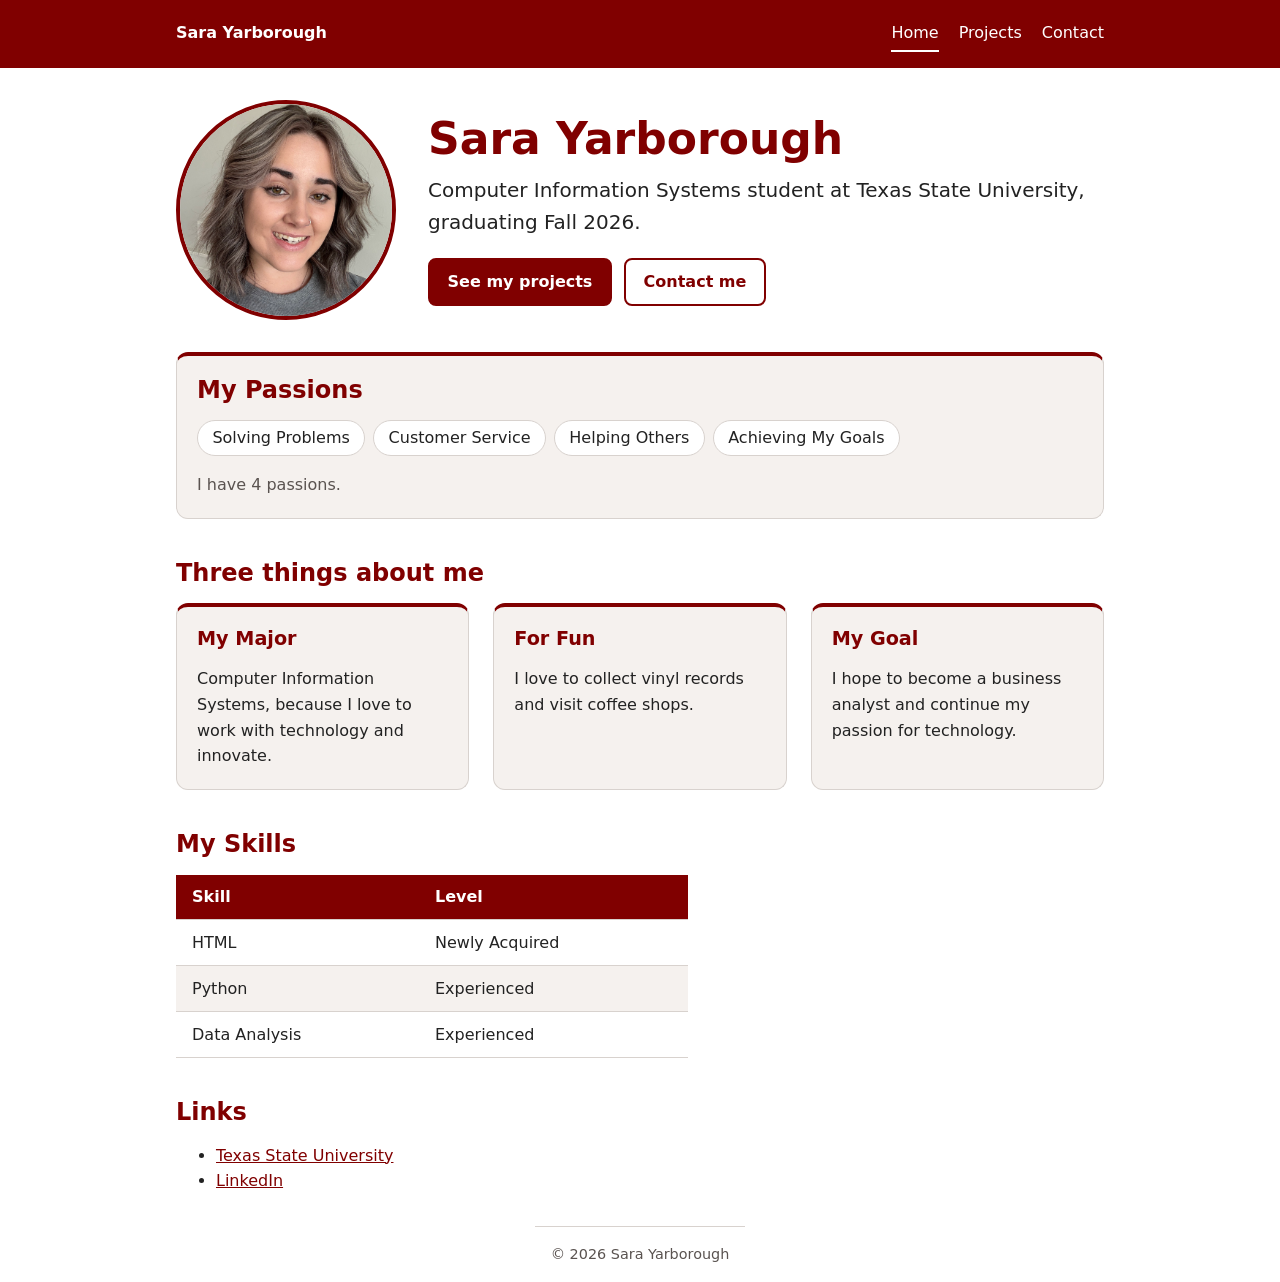
<file: index.html>
<!DOCTYPE html>
<html lang="en">
<head>
  <meta charset="UTF-8">
  <!-- Checklist 3: the viewport meta tag -->
  <meta name="viewport" content="width=device-width, initial-scale=1">
  <meta name="description" content="Sara Yarborough, Computer Information Systems student at Texas State University.">
  <title>Sara Yarborough</title>
  <link rel="stylesheet" href="styles.css">
</head>
<body>
  <a class="skip-link" href="#main">Skip to content</a>
  <header class="site-header">
    <nav class="container" aria-label="Main">
      <a class="brand" href="index.html">Sara Yarborough</a>
      <div class="nav-links"><a href="index.html" aria-current="page">Home</a><a href="project.html">Projects</a><a href="contact.html">Contact</a></div>
    </nav>
  </header>

  <main id="main" class="container">
    <section class="hero">
      <img class="headshot" src="images/headshot.jpeg" alt="Headshot of Sara Yarborough" width="220" height="220">
      <div>
        <h1>Sara Yarborough</h1>
        <p id="intro">Computer Information Systems student at Texas State University, graduating Fall 2026.</p>
        <p class="hero-actions">
          <a class="button" href="project.html">See my projects</a>
          <a class="button button-outline" href="contact.html">Contact me</a>
        </p>
      </div>
    </section>

    <section class="card passions">
      <h2>My Passions</h2>
      <!-- Checklist 1: empty on purpose. script.js builds the items from the array. -->
      <ul id="list"></ul>
      <p id="count"></p>
    </section>

    <h2>Three things about me</h2>
    <section class="cards">
      <div class="card">
        <h3>My Major</h3>
        <p>Computer Information Systems, because I love to work with technology and innovate.</p>
      </div>
      <div class="card">
        <h3>For Fun</h3>
        <p>I love to collect vinyl records and visit coffee shops.</p>
      </div>
      <div class="card">
        <h3>My Goal</h3>
        <p>I hope to become a business analyst and continue my passion for technology.</p>
      </div>
    </section>

    <h2>My Skills</h2>
    <div class="table-wrap">
      <table>
        <thead><tr><th scope="col">Skill</th><th scope="col">Level</th></tr></thead>
        <tbody>
          <tr><td>HTML</td><td>Newly Acquired</td></tr>
          <tr><td>Python</td><td>Experienced</td></tr>
          <tr><td>Data Analysis</td><td>Experienced</td></tr>
        </tbody>
      </table>
    </div>

    <h2>Links</h2>
    <ul>
      <li><a href="https://www.txst.edu" target="_blank" rel="noopener">Texas State University</a></li>
      <li><a href="https://www.linkedin.com/in/sara-yarborough-57a760211/" target="_blank" rel="noopener">LinkedIn</a></li>
    </ul>
  </main>

  <footer class="container">
    <p>&copy; 2026 Sara Yarborough</p>
  </footer>
  <button class="back-to-top" type="button" aria-label="Back to top" hidden>↑ Back to Top</button>
  <script src="script.js"></script>
  <!--
  Assignment 7:
  1. The design principle I fixed, and what I changed: 
  2. The tools and AI I used: I used Claude and Copilot to help me with the code. \\
  -->
</body>
</html>
</file>
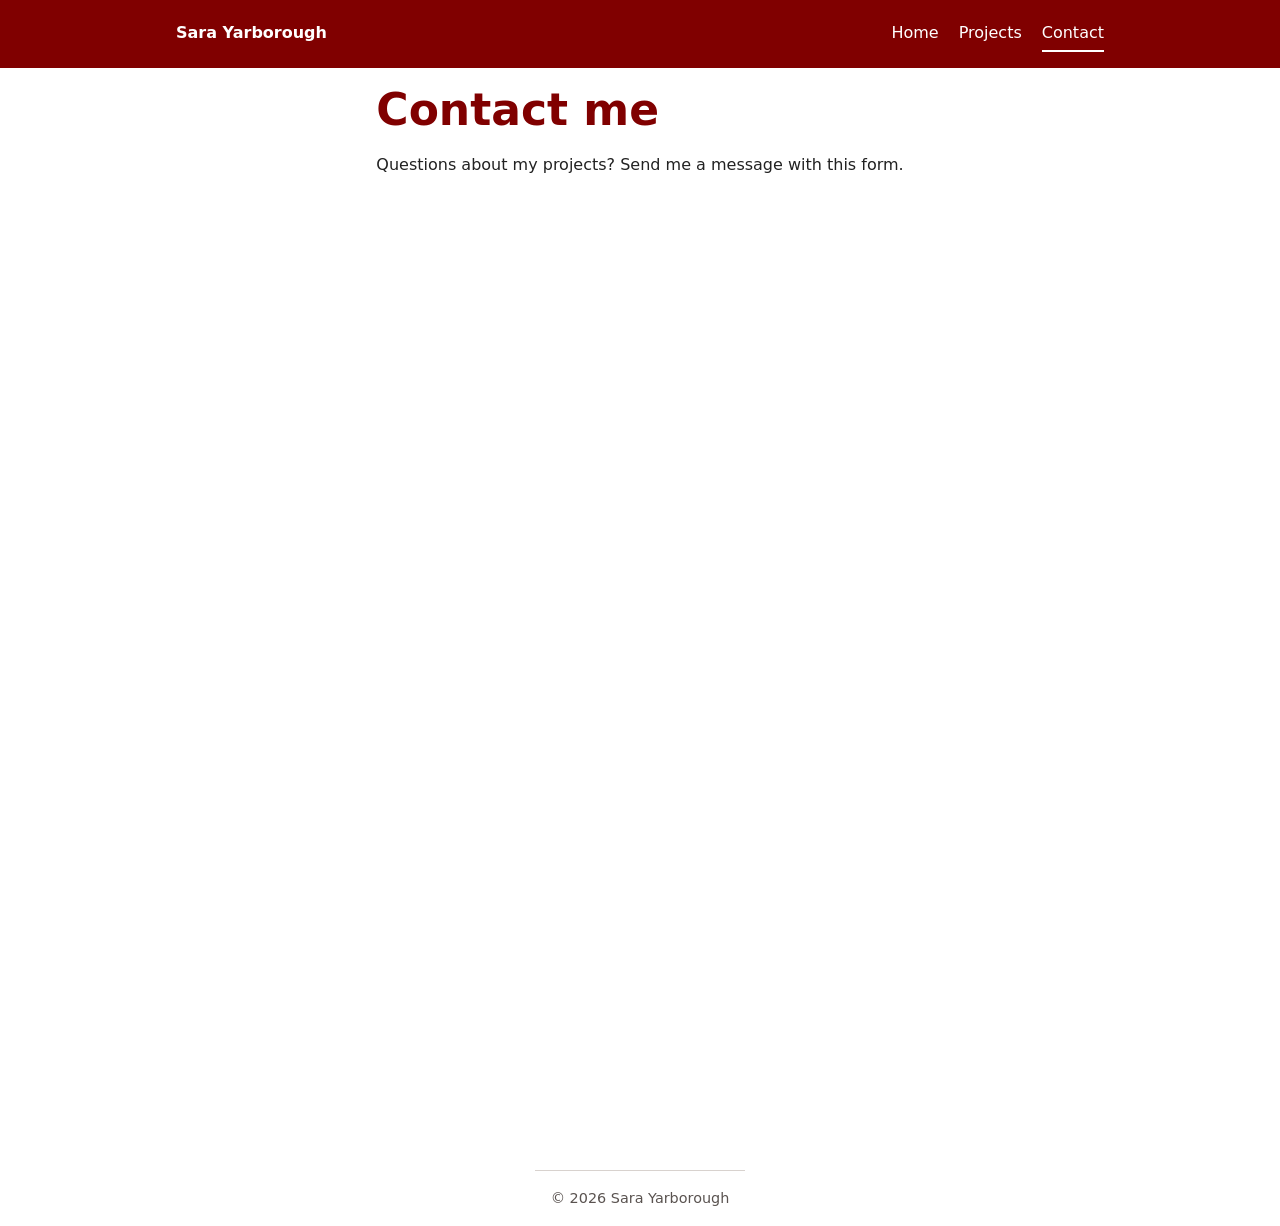
<file: contact.html>
<!DOCTYPE html>
<html lang="en">
<head>
  <meta charset="UTF-8">
  <!-- Checklist 3: the viewport meta tag -->
  <meta name="viewport" content="width=device-width, initial-scale=1">
  <meta name="description" content="Sara Yarborough, Computer Information Systems student at Texas State University.">
  <title>Contact | Sara Yarborough</title>
  <link rel="stylesheet" href="styles.css">
</head>
<body>
  <a class="skip-link" href="#main">Skip to content</a>
  <header class="site-header">
    <nav class="container" aria-label="Main">
      <a class="brand" href="index.html">Sara Yarborough</a>
      <div class="nav-links"><a href="index.html">Home</a><a href="project.html">Projects</a><a href="contact.html" aria-current="page">Contact</a></div>
    </nav>
  </header>

  <main id="main" class="container">
    <h1>Contact me</h1>
    <p>Questions about my projects? Send me a message with this form.</p>

    <section class="contact-form">
      <iframe title="Contact form" src="https://docs.google.com/forms/d/e/1FAIpQLSeBxUCiFhONGzxKFMOmTgQihMaFI3qMS4XDzKIjr2WVsTUYcA/viewform?embedded=true">Loading…</iframe>
    </section>
  </main>

  <footer class="container">
    <p>&copy; 2026 Sara Yarborough</p>
  </footer>
  <button class="back-to-top" type="button" aria-label="Back to top" hidden>↑ Back to Top</button>
  <script src="script.js"></script>
</body>
</html>
</file>
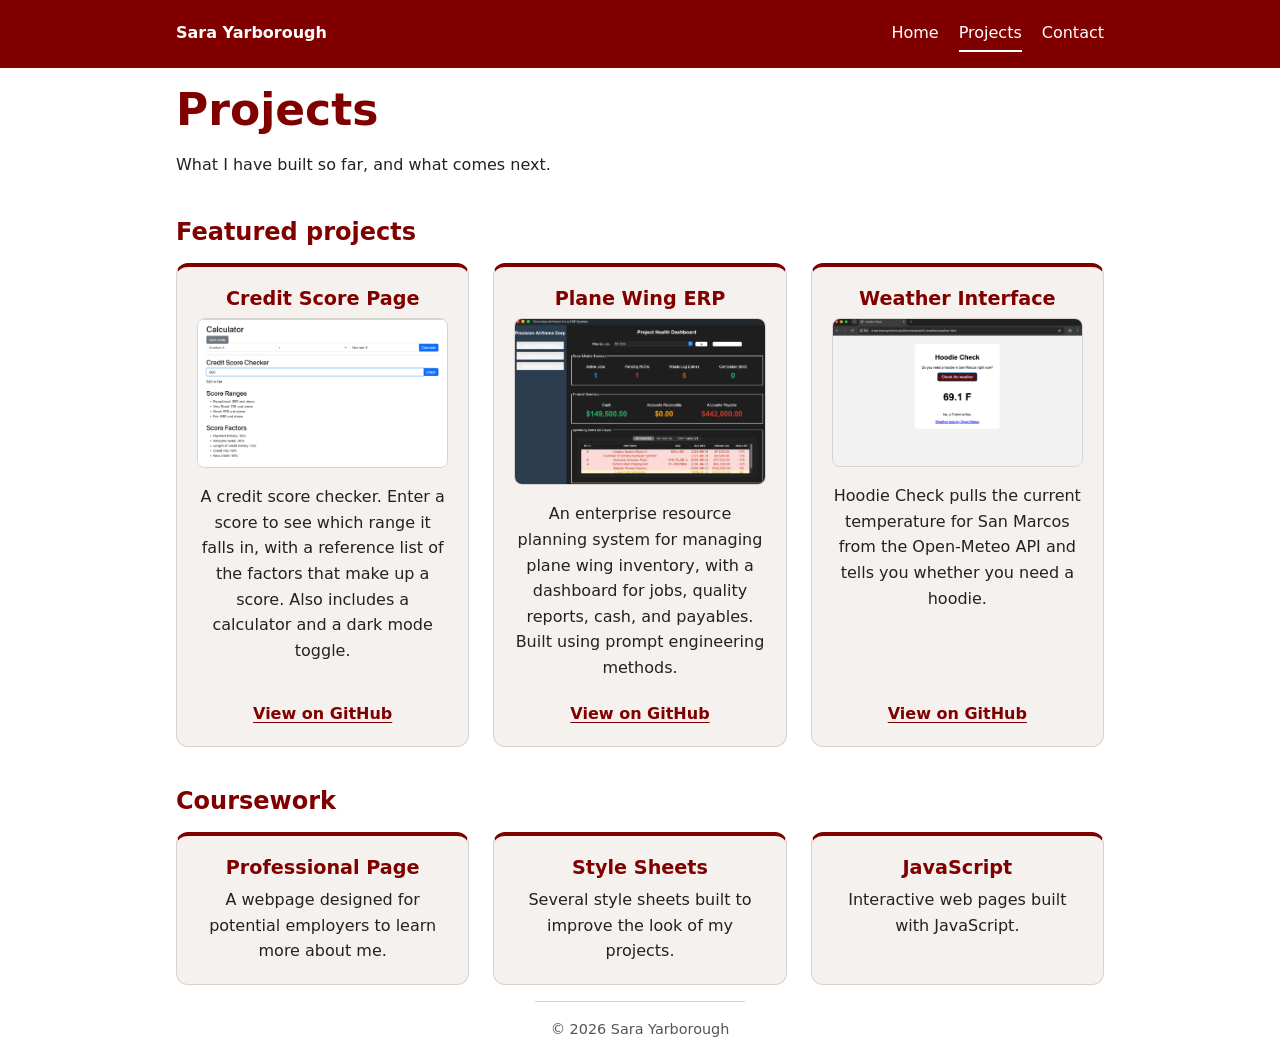
<file: project.html>
<!DOCTYPE html>
<html lang="en">
<head>
  <meta charset="UTF-8">
  <!-- Checklist 3: the viewport meta tag -->
  <meta name="viewport" content="width=device-width, initial-scale=1">
  <meta name="description" content="Sara Yarborough, Computer Information Systems student at Texas State University.">
  <title>Projects | Sara Yarborough</title>
  <link rel="stylesheet" href="styles.css">
</head>
<body>
  <a class="skip-link" href="#main">Skip to content</a>
  <header class="site-header">
    <nav class="container" aria-label="Main">
      <a class="brand" href="index.html">Sara Yarborough</a>
      <div class="nav-links"><a href="index.html">Home</a><a href="project.html" aria-current="page">Projects</a><a href="contact.html">Contact</a></div>
    </nav>
  </header>

  <main id="main" class="container">
    <h1>Projects</h1>
    <p>What I have built so far, and what comes next.</p>

    <h2>Featured projects</h2>
    <!-- Checklist 4: grid. One column on a phone, three on wider screens. -->
    <section class="gallery">
      <article class="card project-card">
        <h3>Credit Score Page</h3>
        <img class="project-image" src="images/Credit%20Score%20Image.png" alt="Credit Score Checker showing that a score of 660 is Fair, with score ranges and score factors listed below" width="2398" height="1428" loading="lazy">
        <p>A credit score checker. Enter a score to see which range it falls in, with a reference list of the factors that make up a score. Also includes a calculator and a dark mode toggle.</p>
        <a class="project-link" href="https://github.com/sarayarborough/Credit-Score-Checker" target="_blank" rel="noopener" aria-label="View the Credit Score Page on GitHub">View on GitHub</a>
      </article>
      <article class="card project-card">
        <h3>Plane Wing ERP</h3>
        <img class="project-image" src="images/Plane%20ERP%20Image.png" alt="Precision Airframe Corp ERP dashboard showing active jobs, cash, accounts payable, and upcoming alerts" width="2170" height="1442" loading="lazy">
        <p>An enterprise resource planning system for managing plane wing inventory, with a dashboard for jobs, quality reports, cash, and payables. Built using prompt engineering methods.</p>
        <a class="project-link" href="https://github.com/sarayarborough/Plane-Wing-ERP" target="_blank" rel="noopener" aria-label="View the Plane Wing ERP on GitHub">View on GitHub</a>
      </article>
      <article class="card project-card">
        <h3>Weather Interface</h3>
        <img class="project-image" src="images/Weather%20Checker%20Image.png" alt="Hoodie Check page showing 69.1 F and the message: No, a T-shirt is fine." width="2392" height="1414" loading="lazy">
        <p>Hoodie Check pulls the current temperature for San Marcos from the Open-Meteo API and tells you whether you need a hoodie.</p>
        <a class="project-link" href="https://github.com/sarayarborough/Weather-Interface" target="_blank" rel="noopener" aria-label="View the Weather Interface on GitHub">View on GitHub</a>
      </article>
    </section>

    <h2>Coursework</h2>
    <section class="gallery">
      <article class="card project-card">
        <h3>Professional Page</h3>
        <p>A webpage designed for potential employers to learn more about me.</p>
      </article>
      <article class="card project-card">
        <h3>Style Sheets</h3>
        <p>Several style sheets built to improve the look of my projects.</p>
      </article>
      <article class="card project-card">
        <h3>JavaScript</h3>
        <p>Interactive web pages built with JavaScript.</p>
      </article>
    </section>
  </main>

  <footer class="container">
    <p>&copy; 2026 Sara Yarborough</p>
  </footer>
  <button class="back-to-top" type="button" aria-label="Back to top" hidden>↑ Back to Top</button>
  <script src="script.js"></script>
</body>
</html>
</file>
<file: styles.css>
/* styles.css: one stylesheet for all three pages. Mobile-first: the rules
   outside the @media blocks are the phone layout; the blocks at the bottom add columns.
   Flexbox lines items up in one direction (nav, three cards); Grid does rows and columns (projects). */

* { box-sizing: border-box; }

:root {
  --brand: #800000;
  --brand-dark: #5c0000;
  --light: #f5f1ee;
  --text: #222222;
  --muted: #5a5350;
  --border: #d8d2ce;
  --radius: 0.75rem;
  --space: 1rem;
}

html { scroll-padding-top: 1rem; }

body {
  margin: 0;
  min-height: 100vh;
  display: flex;
  flex-direction: column;
  font-family: system-ui, -apple-system, "Segoe UI", sans-serif;
  line-height: 1.6;
  color: var(--text);
}
main { flex: 1; }

/* Type scale */
h1, h2, h3 { color: var(--brand); line-height: 1.2; text-wrap: balance; }
h1 { font-size: clamp(2rem, 5vw, 2.75rem); margin: 0 0 0.5rem; }
h2 { font-size: 1.5rem; margin: 2.5rem 0 1rem; }
h3 { font-size: 1.2rem; margin: 0 0 0.5rem; }
p { max-width: 65ch; }
a { color: var(--brand); }
img, iframe { max-width: 100%; }
#intro { font-size: 1.25rem; margin-top: 0; }

:focus-visible { outline: 3px solid var(--brand); outline-offset: 3px; }
.site-header :focus-visible { outline-color: #fff; }

.skip-link { position: absolute; left: -999px; background: #fff; padding: 0.5rem 1rem; z-index: 20; }
.skip-link:focus { left: 0.5rem; top: 0.5rem; }

/* Checklist 6: centered container */
.container { max-width: 960px; margin: 0 auto; padding: var(--space); }

/* Checklist 1: nav bar (Flexbox) */
.site-header { background: var(--brand); }
nav { display: flex; justify-content: space-between; align-items: center; flex-wrap: wrap; gap: var(--space); }
.nav-links { display: flex; gap: 1.25rem; }
nav a { color: #fff; text-decoration: none; padding: 0.25rem 0; border-bottom: 2px solid transparent; }
nav a:hover, nav a[aria-current="page"] { border-bottom-color: #fff; }
.brand { font-weight: 700; }

/* Home hero */
.hero { display: grid; gap: 1.5rem; align-items: center; padding-top: 1rem; }
.headshot {
  width: 180px; height: 180px;
  object-fit: cover; object-position: center 25%;
  border-radius: 50%; border: 4px solid var(--brand);
}
.hero-actions { display: flex; flex-wrap: wrap; gap: 0.75rem; margin: 1.25rem 0 0; }
.button {
  display: inline-block; padding: 0.6rem 1.1rem; border-radius: 0.5rem;
  background: var(--brand); color: #fff; border: 2px solid var(--brand);
  font-weight: 600; text-decoration: none;
}
.button:hover { background: var(--brand-dark); border-color: var(--brand-dark); }
.button-outline { background: transparent; color: var(--brand); }
.button-outline:hover { background: var(--light); color: var(--brand-dark); }

/* Cards */
.card { background: var(--light); border: 1px solid var(--border); border-top: 4px solid var(--brand); border-radius: var(--radius); padding: 1.25rem; }
.card > :last-child { margin-bottom: 0; }
.card h2 { margin-top: 0; }

/* Passions list (built by script.js) */
#list { list-style: none; margin: 0; padding: 0; display: flex; flex-wrap: wrap; gap: 0.5rem; }
#list li { background: #fff; border: 1px solid var(--border); border-radius: 999px; padding: 0.25rem 0.9rem; }
#count { color: var(--muted); margin: 1rem 0 0; }

/* Skills table */
.table-wrap { overflow-x: auto; }
table { border-collapse: collapse; width: 100%; max-width: 32rem; }
th, td { padding: 0.6rem 1rem; text-align: left; border-bottom: 1px solid var(--border); }
thead th { background: var(--brand); color: #fff; }
tbody tr:nth-child(even) { background: var(--light); }

/* Projects */
.project-card { display: flex; flex-direction: column; min-width: 0; text-align: center; }
.project-card p { margin: 0 0 1.25rem; }
.project-image {
  display: block; width: 100%; height: auto;
  max-height: 13rem; object-fit: contain; object-position: top center;
  margin-bottom: 1rem; border: 1px solid var(--border); border-radius: 0.5rem; background: #fff;
}
.project-link { align-self: center; margin-top: auto; font-weight: 700; text-underline-offset: 0.2em; }

/* Contact */
.contact-form { display: flex; justify-content: center; }
.contact-form iframe { width: 100%; max-width: 640px; height: 960px; border: 0; }

footer { margin-top: 3rem; border-top: 1px solid var(--border); color: var(--muted); font-size: 0.9rem; }
footer p { margin: 0; }

.back-to-top {
  position: fixed; right: 1rem; bottom: 1rem; z-index: 10;
  border: 0; border-radius: 0.5rem; padding: 0.75rem 1rem;
  background: var(--brand); color: #fff; font: inherit; cursor: pointer;
}
.back-to-top:hover { background: var(--brand-dark); }
.back-to-top[hidden] { display: none; }

/* Checklist 4: grid, one column on phones */
.cards, .gallery { display: grid; grid-template-columns: 1fr; gap: 1.5rem; }

/* Checklist 5: media queries add columns on wider screens */
@media (min-width: 600px) {
  .hero { grid-template-columns: auto 1fr; gap: 2rem; }
  .headshot { width: 220px; height: 220px; }
  .cards { display: flex; gap: 1.5rem; }   /* Checklist 2: three cards in a row (Flexbox) */
  .cards > .card { flex: 1 1 0; }
}
@media (min-width: 800px) {
  .gallery { grid-template-columns: repeat(3, 1fr); }   /* Checklist 4: three columns */
}
.passions { margin-top: 2rem; }
</file>
